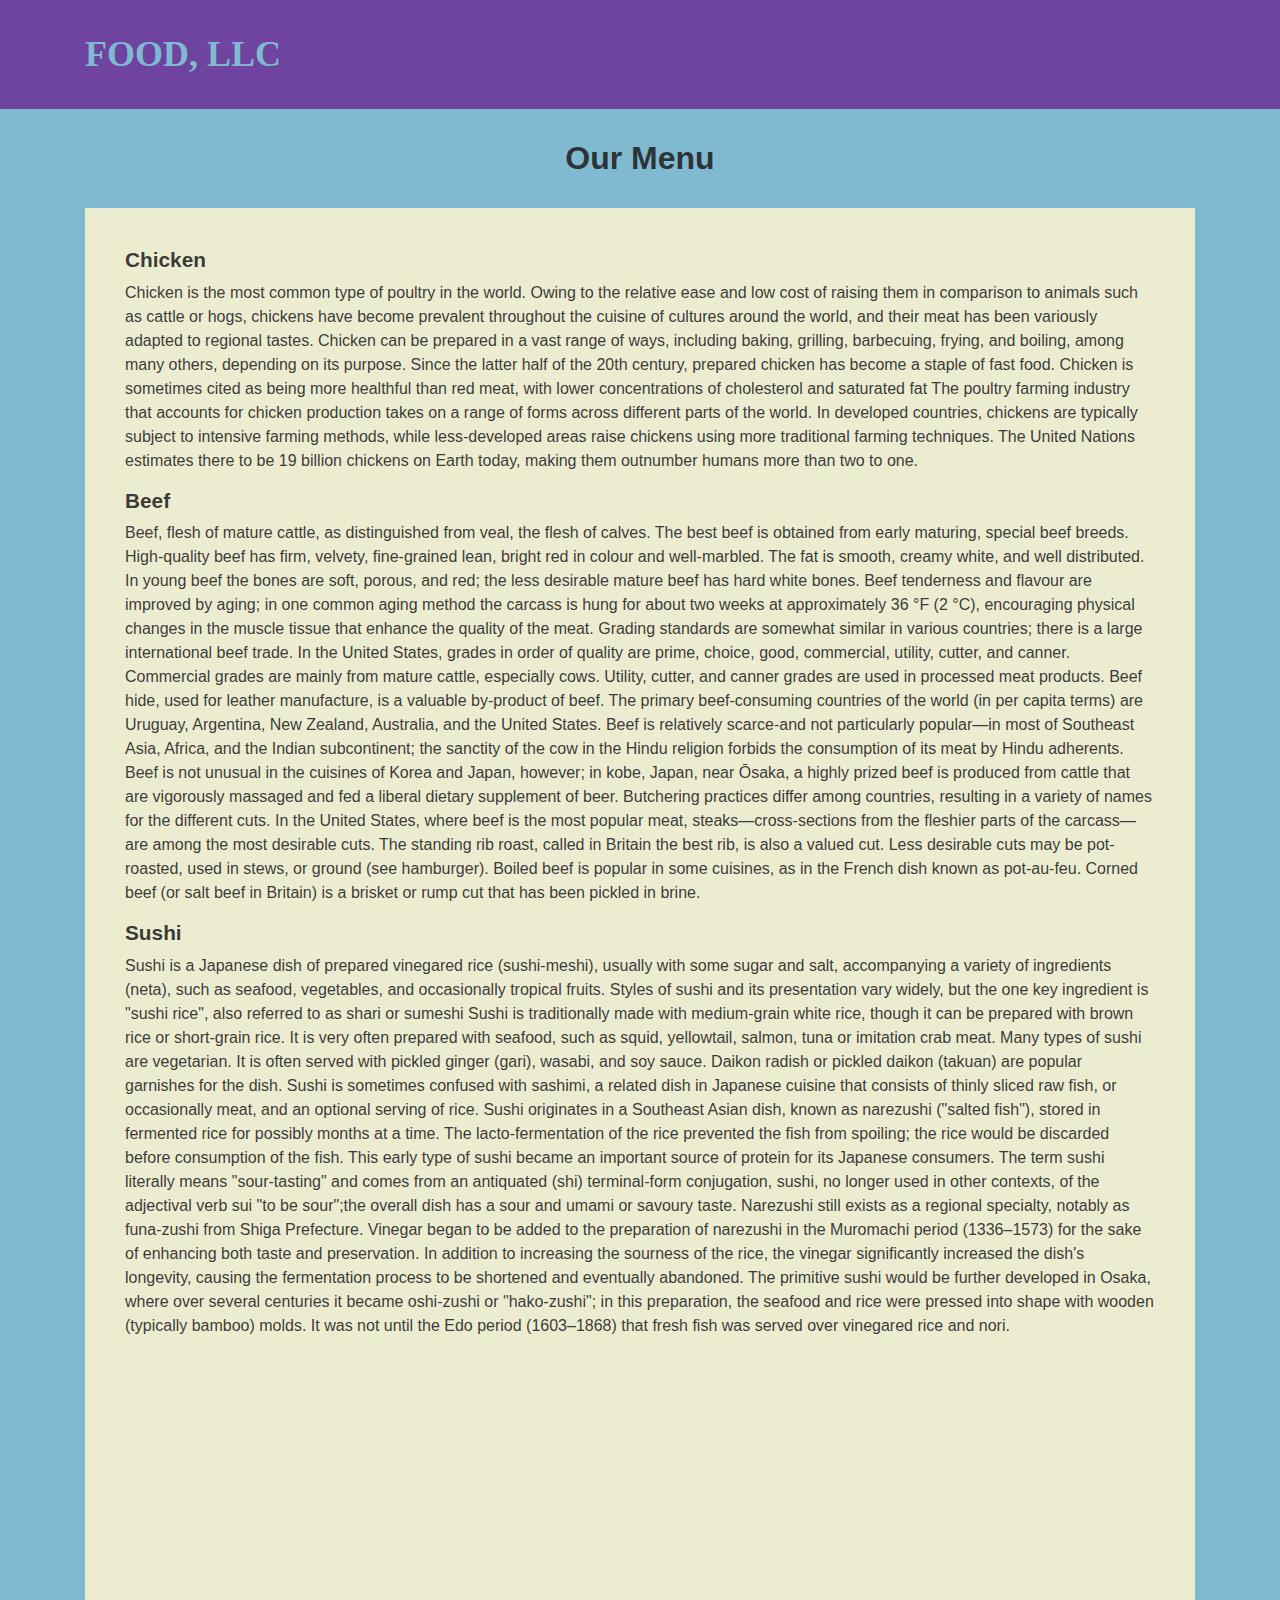
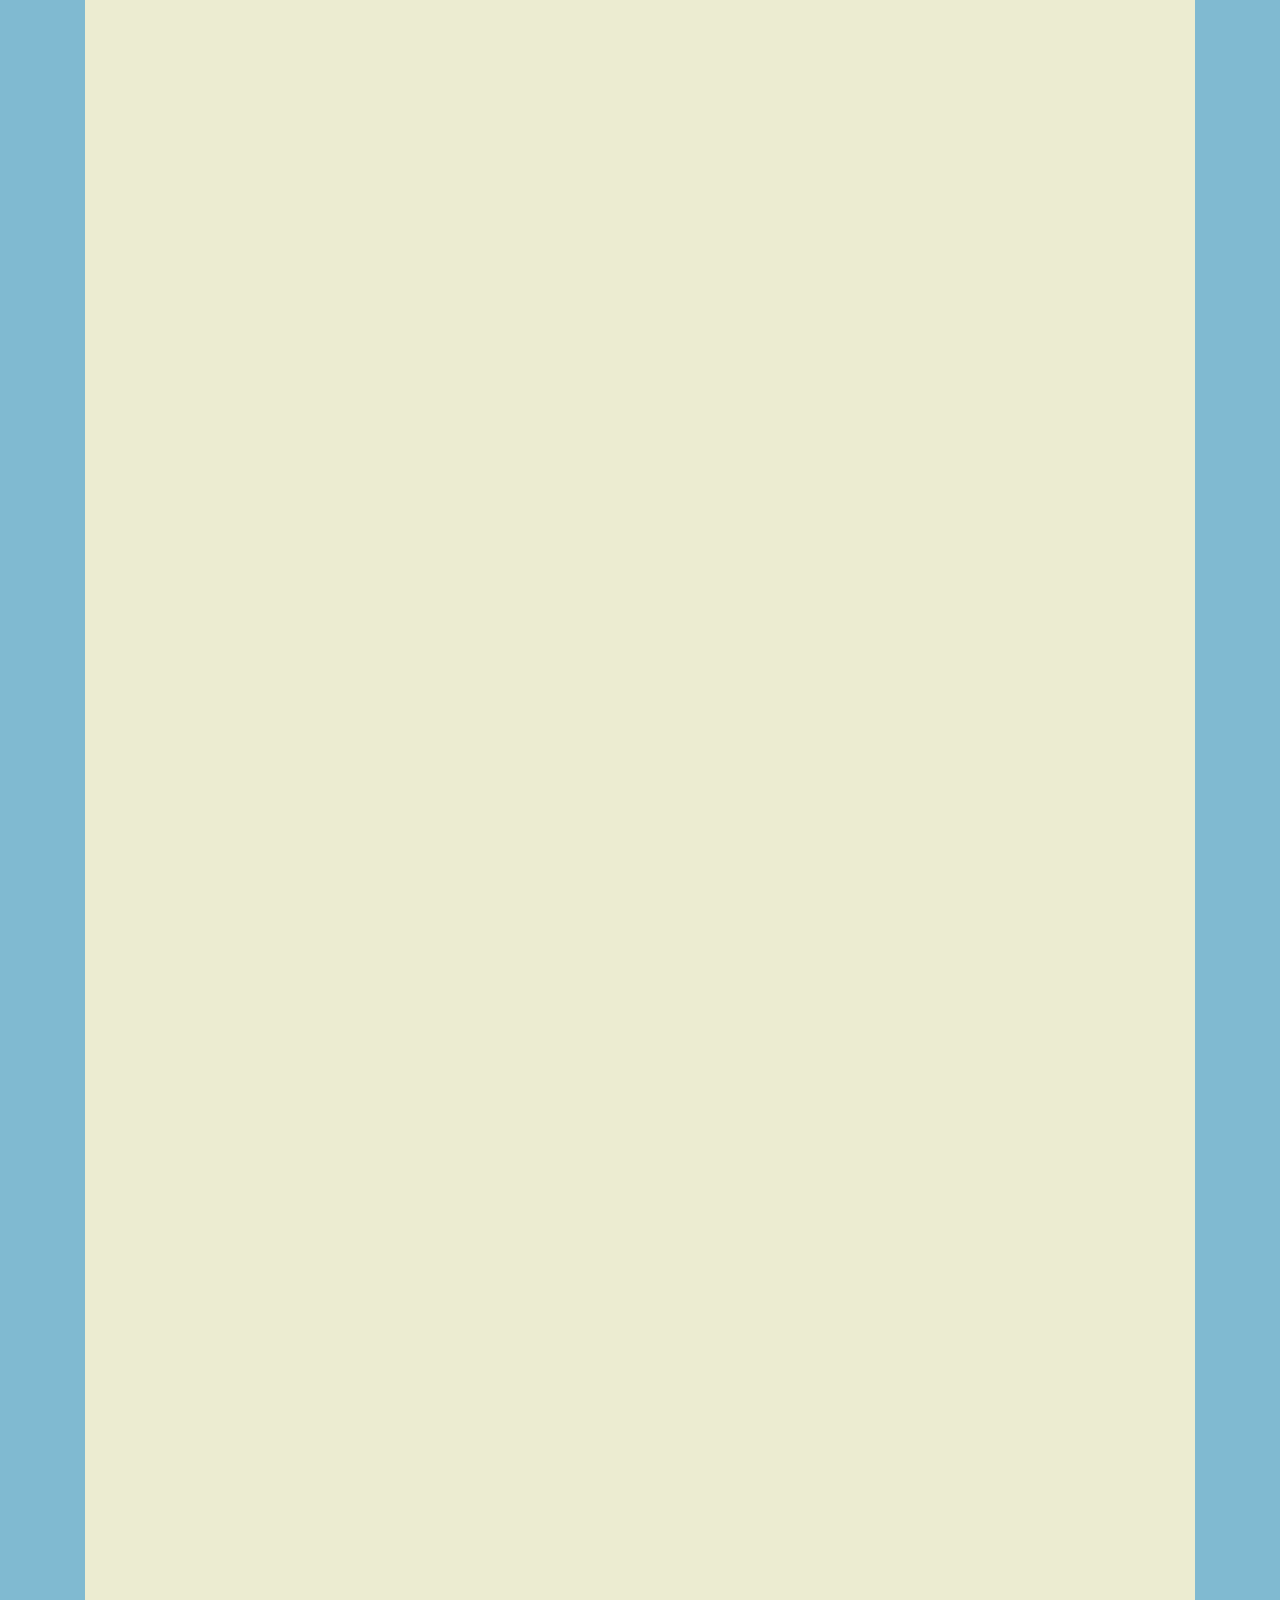
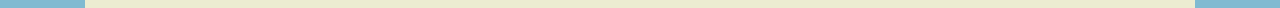
<file: Assignment 7/Using Bootstrap/index.html>
<!doctype html>
<html lang="en">

<head>
	<meta charset="utf-8">
	<meta name="viewport" content="width=device-width, initial-scale=1, shrink-to-fit=no">
	<link rel="stylesheet" href="css/bootstrap.min.css">
	<link rel="stylesheet" href="css/style.css">
	<title>Module 3 Assignment</title>
</head>

<body>
	<header>
		<nav id="header-nav" class="navbar navbar-expand-lg navbar-light">
			<div class="container">
				<div class="navbar-brand">
					<a href="index.html">
						<h1>Food, LLC</h1>
					</a>
				</div>

				<button class="navbar-toggler" type="button" data-toggle="collapse"
					data-target="#navbarSupportedContent" aria-controls="navbarSupportedContent" aria-expanded="false"
					aria-label="Toggle navigation">
					<span class="navbar-toggler-icon"></span>
				</button>

				<div id="navbarSupportedContent" class="collapse navbar-collapse">
					<ul id="nav-list" class="navbar-nav mr-auto d-lg-none">
						<li class="nav-item active">
							<a class="nav-link text-center" href="#chicken">Chicken</a>
						</li>
						<li class="nav-item">
							<a class="nav-link text-center" href="#beef">Beef</a>
						</li>
						<li class="nav-item">
							<a class="nav-link text-center" href="#sushi">Sushi</a>
						</li>
					</ul>
				</div><!-- .collapse .navbar-collapse -->
			</div><!-- .container -->
		</nav><!-- .navbar-->
	</header>

	<div id="main-content" class="container">
		<h2 id="page-title" class="text-center">Our Menu</h2>
		<div id="main-text">
			<h3 id="chicken">Chicken</h3>
			<p>Chicken is the most common type of poultry in the world. Owing to the relative ease and low cost of
				raising them in
				comparison to animals such as cattle or hogs, chickens have become prevalent throughout the cuisine of
				cultures around
				the world, and their meat has been variously adapted to regional tastes.
				Chicken can be prepared in a vast range of ways, including baking, grilling, barbecuing, frying, and
				boiling, among many
				others, depending on its purpose. Since the latter half of the 20th century, prepared chicken has become
				a staple of
				fast food. Chicken is sometimes cited as being more healthful than red meat, with lower concentrations
				of cholesterol
				and saturated fat
				The poultry farming industry that accounts for chicken production takes on a range of forms across
				different parts of
				the world. In developed countries, chickens are typically subject to intensive farming methods, while
				less-developed
				areas raise chickens using more traditional farming techniques. The United Nations estimates there to be
				19 billion
				chickens on Earth today, making them outnumber humans more than two to one.
			</p>

			<h3 id="beef">Beef</h3>
			<p>Beef, flesh of mature cattle, as distinguished from veal, the flesh of calves. The best beef is obtained
				from early
				maturing, special beef breeds. High-quality beef has firm, velvety, fine-grained lean, bright red in
				colour and
				well-marbled. The fat is smooth, creamy white, and well distributed. In young beef the bones are soft,
				porous, and red;
				the less desirable mature beef has hard white bones. Beef tenderness and flavour are improved by aging;
				in one common
				aging method the carcass is hung for about two weeks at approximately 36 °F (2 °C), encouraging physical
				changes in the
				muscle tissue that enhance the quality of the meat.
				Grading standards are somewhat similar in various countries; there is a large international beef trade.
				In the United
				States, grades in order of quality are prime, choice, good, commercial, utility, cutter, and canner.
				Commercial grades
				are mainly from mature cattle, especially cows. Utility, cutter, and canner grades are used in processed
				meat products.
				Beef hide, used for leather manufacture, is a valuable by-product of beef.
				The primary beef-consuming countries of the world (in per capita terms) are Uruguay, Argentina, New
				Zealand, Australia,
				and the United States. Beef is relatively scarce-and not particularly popular—in most of Southeast Asia,
				Africa, and the
				Indian subcontinent; the sanctity of the cow in the Hindu religion forbids the consumption of its meat
				by Hindu
				adherents. Beef is not unusual in the cuisines of Korea and Japan, however; in kobe, Japan, near Ōsaka,
				a highly prized
				beef is produced from cattle that are vigorously massaged and fed a liberal dietary supplement of beer.
				Butchering practices differ among countries, resulting in a variety of names for the different cuts. In
				the United
				States, where beef is the most popular meat, steaks—cross-sections from the fleshier parts of the
				carcass—are among the
				most desirable cuts. The standing rib roast, called in Britain the best rib, is also a valued cut. Less
				desirable cuts
				may be pot-roasted, used in stews, or ground (see hamburger). Boiled beef is popular in some cuisines,
				as in the French
				dish known as pot-au-feu. Corned beef (or salt beef in Britain) is a brisket or rump cut that has been
				pickled in brine.

			</p>
			<h3 id="sushi">Sushi</h3>
			<p>Sushi is a Japanese dish of prepared vinegared rice (sushi-meshi), usually with some sugar and salt,
				accompanying a
				variety of ingredients (neta), such as seafood, vegetables, and occasionally tropical fruits. Styles of
				sushi and its
				presentation vary widely, but the one key ingredient is "sushi rice", also referred to as shari or
				sumeshi
				Sushi is traditionally made with medium-grain white rice, though it can be prepared with brown rice or
				short-grain rice.
				It is very often prepared with seafood, such as squid, yellowtail, salmon, tuna or imitation crab meat.
				Many types of
				sushi are vegetarian. It is often served with pickled ginger (gari), wasabi, and soy sauce. Daikon
				radish or pickled
				daikon (takuan) are popular garnishes for the dish.
				Sushi is sometimes confused with sashimi, a related dish in Japanese cuisine that consists of thinly
				sliced raw fish, or
				occasionally meat, and an optional serving of rice.
				Sushi originates in a Southeast Asian dish, known as narezushi ("salted fish"), stored in fermented rice
				for possibly
				months at a time. The lacto-fermentation of the rice prevented the fish from spoiling; the rice would be
				discarded
				before consumption of the fish. This early type of sushi became an important source of protein for its
				Japanese
				consumers. The term sushi literally means "sour-tasting" and comes from an antiquated (shi)
				terminal-form conjugation,
				sushi, no longer used in other contexts, of the adjectival verb sui "to be sour";the overall dish has a
				sour and umami
				or savoury taste. Narezushi still exists as a regional specialty, notably as funa-zushi from Shiga
				Prefecture.
				Vinegar began to be added to the preparation of narezushi in the Muromachi period (1336–1573) for the
				sake of enhancing
				both taste and preservation. In addition to increasing the sourness of the rice, the vinegar
				significantly increased the
				dish's longevity, causing the fermentation process to be shortened and eventually abandoned. The
				primitive sushi would
				be further developed in Osaka, where over several centuries it became oshi-zushi or "hako-zushi"; in
				this preparation,
				the seafood and rice were pressed into shape with wooden (typically bamboo) molds.
				It was not until the Edo period (1603–1868) that fresh fish was served over vinegared rice and nori.

			</p>
		</div>
	</div>

	<script src="js/jquery-3.3.1.js"></script>
	<script src="js/bootstrap.min.js"></script>

</body>

</html>
</file>
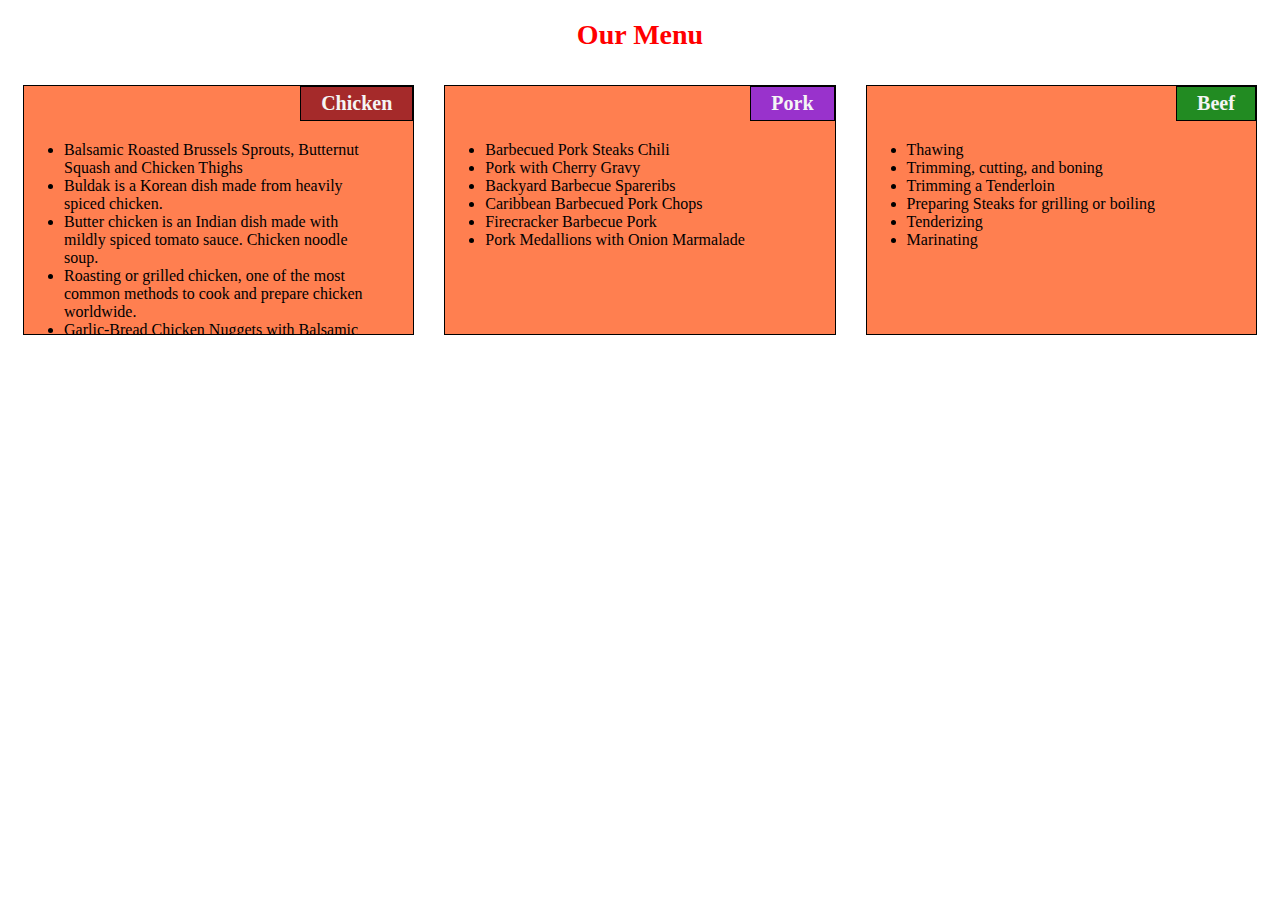
<file: Assignment 7/Using Media Query/Index.html>
<!DOCTYPE html>
<html>

<head>
    <meta charset="utf-8" />
    <meta http-equiv="X-UA-Compatible" content="IE=edge">
    <title>Module2 Assignment</title>
    <meta name="viewport" content="width=device-width, initial-scale=1">
    <link rel="stylesheet" href="stylesheet.css" />
</head>

<body>
    <h1>Our Menu</h1>

    <div class="col-lg-4 col-md-6 col-sm-12">
        <section>
            <h2 id="chicken">Chicken</h2>
            <ul>
                <li>Balsamic Roasted Brussels Sprouts, Butternut Squash and Chicken Thighs</li>
                <li>Buldak is a Korean dish made from heavily spiced chicken.</li>
                <li>Butter chicken is an Indian dish made with mildly spiced tomato sauce.
                    Chicken noodle soup.</li>
                <li>Roasting or grilled chicken, one of the most common methods to cook and prepare chicken worldwide.
                </li>
                <li>Garlic-Bread Chicken Nuggets with Balsamic Ketchup</li>
            </ul>
        </section>
    </div>

    <div class="col-lg-4 col-md-6 col-sm-12">
        <section>
            <h2 id="pork">Pork</h2>
            <ul>
                <li>Barbecued Pork Steaks Chili</li>
                <li>Pork with Cherry Gravy</li>
                <li>Backyard Barbecue Spareribs</li>
                <li>Caribbean Barbecued Pork Chops</li>
                <li>Firecracker Barbecue Pork</li>
                <li>Pork Medallions with Onion Marmalade</li>
            </ul>
        </section>
    </div>

    <div class="col-lg-4 col-md-12 col-sm-12">
        <section>
            <h2 id="beef">Beef</h2>
            <ul>
                <li>Thawing</li>
                <li>Trimming, cutting, and boning</li>
                <li>Trimming a Tenderloin</li>
                <li>Preparing Steaks for grilling or boiling</li>
                <li>Tenderizing</li>
                <li>Marinating</li>
            </ul>
        </section>
    </div>

</body>

</html>
</file>
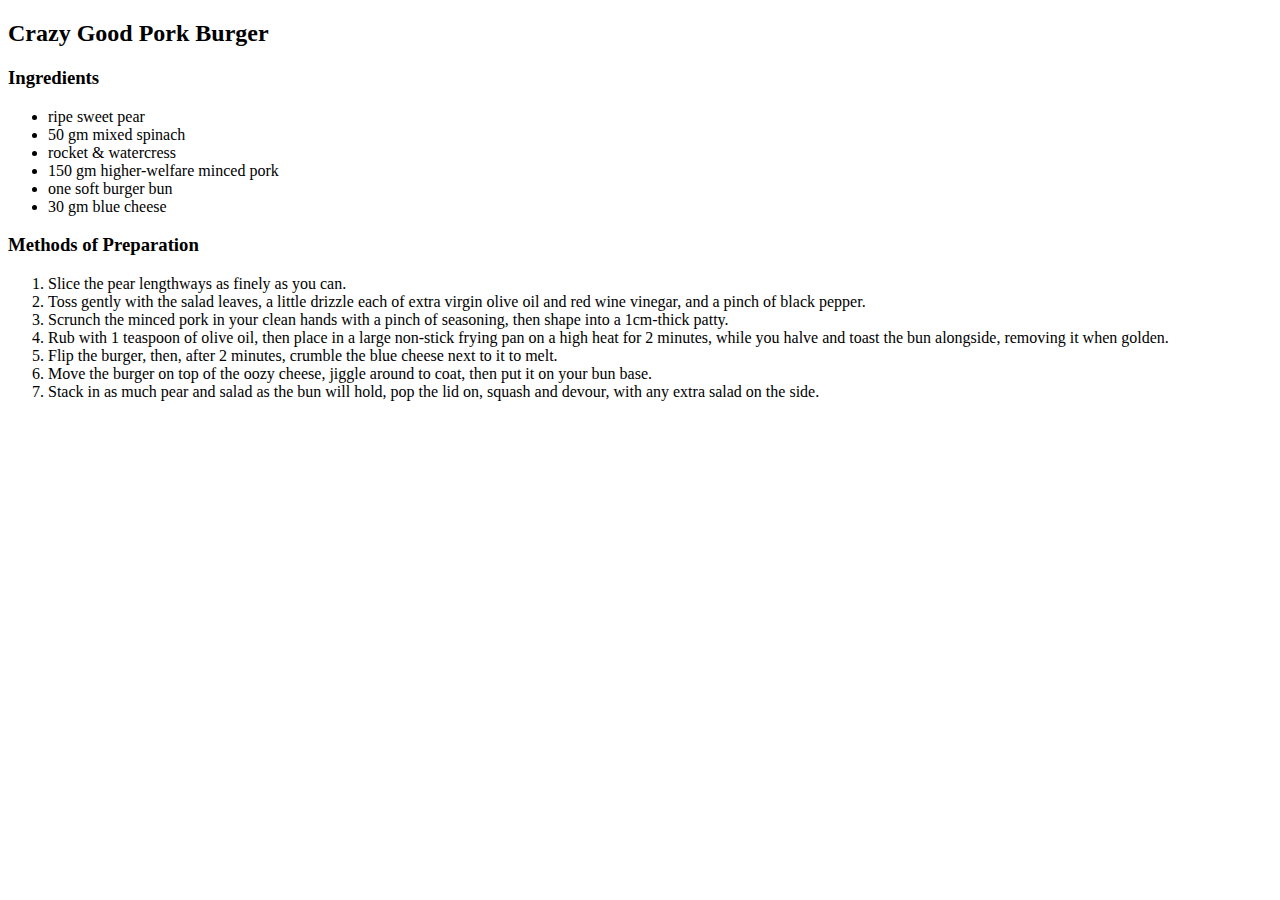
<file: Assignment 1.html>
<!DOCTYPE html>
<html lang="en">
  <head>
    <meta charset="UTF-8" />
    <meta name="viewport" content="width=device-width, initial-scale=1.0" />
    <title>Lists</title>
  </head>
  <body>
    <h2>Crazy Good Pork Burger</h2>
    <h3>Ingredients</h3>
    <!--The below is unordered list representation-->
    <ul>
      <!--Here li represent the list items-->
      <li>ripe sweet pear</li>
      <li>50 gm mixed spinach</li>
      <li>rocket & watercress</li>
      <li>150 gm higher-welfare minced pork</li>
      <li>one soft burger bun</li>
      <li>30 gm blue cheese</li>
    </ul>
    <!--this is the header-->
    <h3>Methods of Preparation</h3>
    <!--The below is the ordered list representation-->
    <ol>
      <li>Slice the pear lengthways as finely as you can.</li>
      <li>
        Toss gently with the salad leaves, a little drizzle each of extra virgin
        olive oil and red wine vinegar, and a pinch of black pepper.
      </li>
      <li>
        Scrunch the minced pork in your clean hands with a pinch of seasoning,
        then shape into a 1cm-thick patty.
      </li>
      <li>
        Rub with 1 teaspoon of olive oil, then place in a large non-stick frying
        pan on a high heat for 2 minutes, while you halve and toast the bun
        alongside, removing it when golden.
      </li>
      <li>
        Flip the burger, then, after 2 minutes, crumble the blue cheese next to
        it to melt.
      </li>
      <li>
        Move the burger on top of the oozy cheese, jiggle around to coat, then
        put it on your bun base.
      </li>
      <li>
        Stack in as much pear and salad as the bun will hold, pop the lid on,
        squash and devour, with any extra salad on the side.
      </li>
    </ol>
  </body>
</html>
</file>
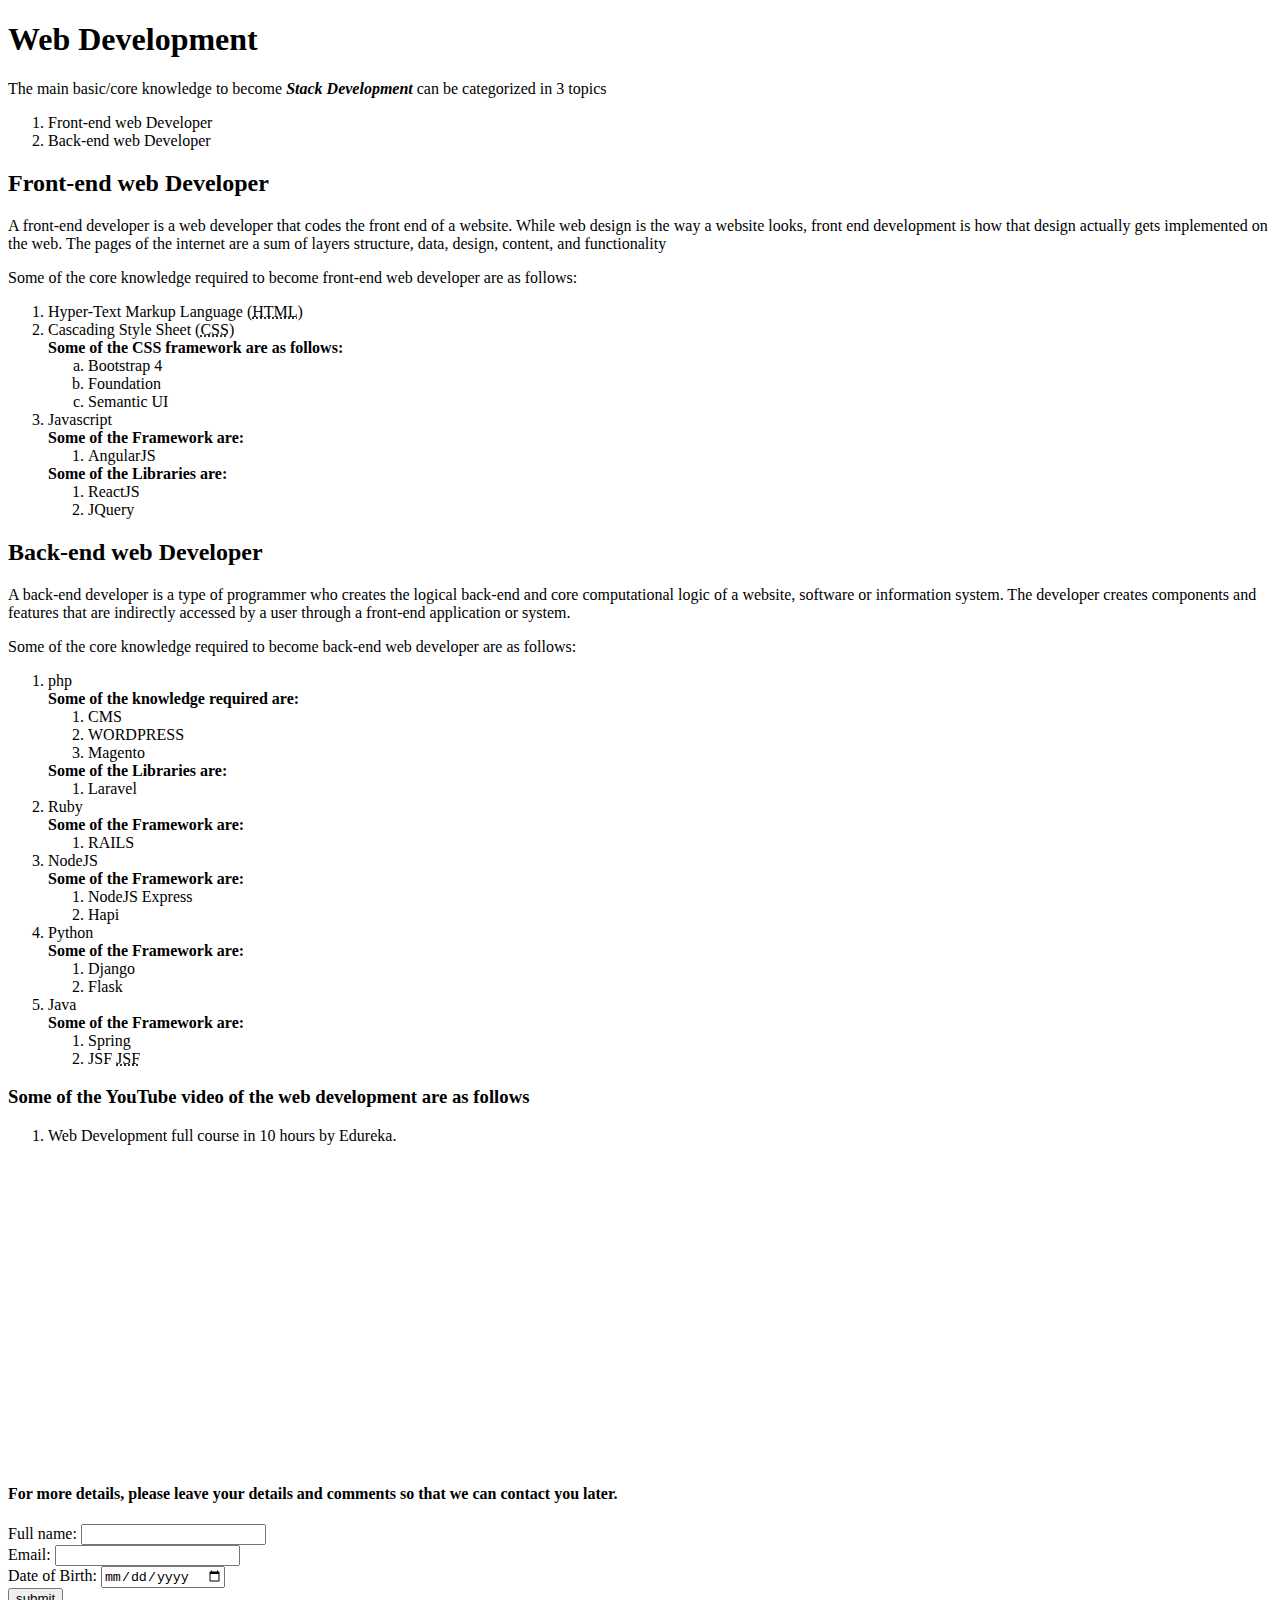
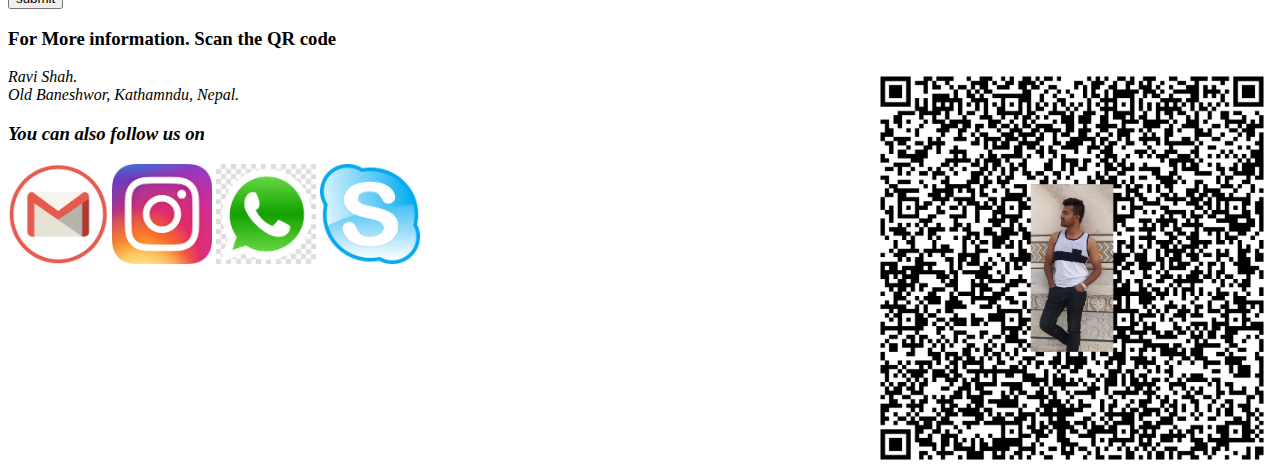
<file: Assignment 4/Assignment4.html>
<!DOCTYPE html>
<html lang="en">
  <head>
    <meta charset="UTF-8" />
    <meta name="viewport" content="width=device-width, initial-scale=1.0" />
    <title>Web Development</title>
  </head>
  <body>
    <h1>Web Development</h1>
    <p>
      The main basic/core knowledge to become
      <b><i> Stack Development</i></b> can be categorized in 3 topics
    </p>
    <ol>
      <li>Front-end web Developer</li>
      <li>Back-end web Developer</li>
    </ol>
    <h2>Front-end web Developer</h2>
    <p>
      A front-end developer is a web developer that codes the front end of a
      website. While web design is the way a website looks, front end
      development is how that design actually gets implemented on the web. The
      pages of the internet are a sum of layers structure, data, design,
      content, and functionality
    </p>
    <p>
      Some of the core knowledge required to become front-end web developer are
      as follows:
    </p>
    <ol>
      <li>
        Hyper-Text Markup Language (<abbr title="Hyper-Text Markup Language"
          >HTML</abbr
        >)
      </li>
      <li>
        Cascading Style Sheet (<abbr title="Cascading Style Sheet">CSS</abbr>)
        <br />
        <b>Some of the CSS framework are as follows:</b>
        <ol type="a">
          <li>Bootstrap 4</li>
          <li>Foundation</li>
          <li>Semantic UI</li>
        </ol>
      </li>
      <li>
        Javascript <br />
        <b>Some of the Framework are: </b>
        <ol>
          <li>AngularJS</li>
        </ol>
        <b>Some of the Libraries are: </b>
        <ol>
          <li>ReactJS</li>
          <li>JQuery</li>
        </ol>
      </li>
    </ol>
    <h2>Back-end web Developer</h2>
    <p>
      A back-end developer is a type of programmer who creates the logical
      back-end and core computational logic of a website, software or
      information system. The developer creates components and features that are
      indirectly accessed by a user through a front-end application or system.
    </p>
    <p>
      Some of the core knowledge required to become back-end web developer are
      as follows:
    </p>
    <ol>
      <li>
        php <br />
        <b>Some of the knowledge required are: </b>
        <ol>
          <li>CMS</li>
          <li>WORDPRESS</li>
          <li>Magento</li>
        </ol>
        <b>Some of the Libraries are: </b>
        <ol>
          <li>Laravel</li>
        </ol>
      </li>
      <li>
        Ruby <br />
        <b>Some of the Framework are: </b>
        <ol>
          <li>RAILS</li>
        </ol>
      </li>
      <li>
        NodeJS <br />
        <b>Some of the Framework are: </b>
        <ol>
          <li>NodeJS Express</li>
          <li>Hapi</li>
        </ol>
      </li>
      <li>
        Python
        <br />
        <b>Some of the Framework are: </b>
        <ol>
          <li>Django</li>
          <li>Flask</li>
        </ol>
      </li>
      <li>
        Java
        <br />
        <b>Some of the Framework are: </b>
        <ol>
          <li>Spring</li>
          <li>JSF <abbr title="Java Server faces">JSF</abbr></li>
        </ol>
      </li>
    </ol>
    <!-- some of the defination od tags:-
        <h1>...<h4> defines the heading.
        <p>...defins the Paragraphs.
        <ol>...defines the ordered list items
        <br/>.. defines the break of line.
        <b>... defines the bold of letter.
        <i>... defines the italic letter.
        <abbr>..defines the abbereviation.   
    -->
    <h3>
      Some of the YouTube video of the web development are as follows
    </h3>
    <ol>
      <li>
        Web Development full course in 10 hours by Edureka. <br />
        <iframe
          width="560"
          height="315"
          src="https://www.youtube.com/embed/Q33KBiDriJY"
          frameborder="0"
          allow="accelerometer; autoplay; encrypted-media; gyroscope; picture-in-picture"
          allowfullscreen
        ></iframe>
      </li>
    </ol>
    <form>
      <h4>
        For more details, please leave your details and comments so that we can
        contact you later.
      </h4>
      <label for="name"
        >Full name:
        <input type="text" name="name" />
      </label>
      <br />
      <label for="email"
        >Email:
        <input type="email" name="email" />
      </label>
      <br />
      <label for="birth"
        >Date of Birth:
        <input type="date" name="birth" />
      </label>
      <br />
      <input type="submit" value="submit" />
    </form>
  </body>
  <footer>
    <h3>For More information. Scan the QR code</h3>
    <img src="qr-code.png" alt="Detail information" width="400" height="400" align="right" />
    <address>
        Ravi Shah. <br>
        Old Baneshwor, Kathamndu, Nepal.
        <p>
            <h3>You can also follow us on</h3>
            <a href="emailto:coolrabi532@gmail.com"><img src="email.png" alt="email" width="100" height="100" /></a>
            <a href="https://www.instagram.com"><img src="instagram.jpg" alt="instagram" width="100" height="100" /></a>
            <a href="https://www.whatsup.com"><img src="whatsup.jpg" alt="whatsup" width="100" height="100" /></a>
            <a href="https://www.skype.com"><img src="skype.jpg" alt="Skype" width="100" height="100"></a>
        </p>
    </address>
  </footer>
</html>
</file>
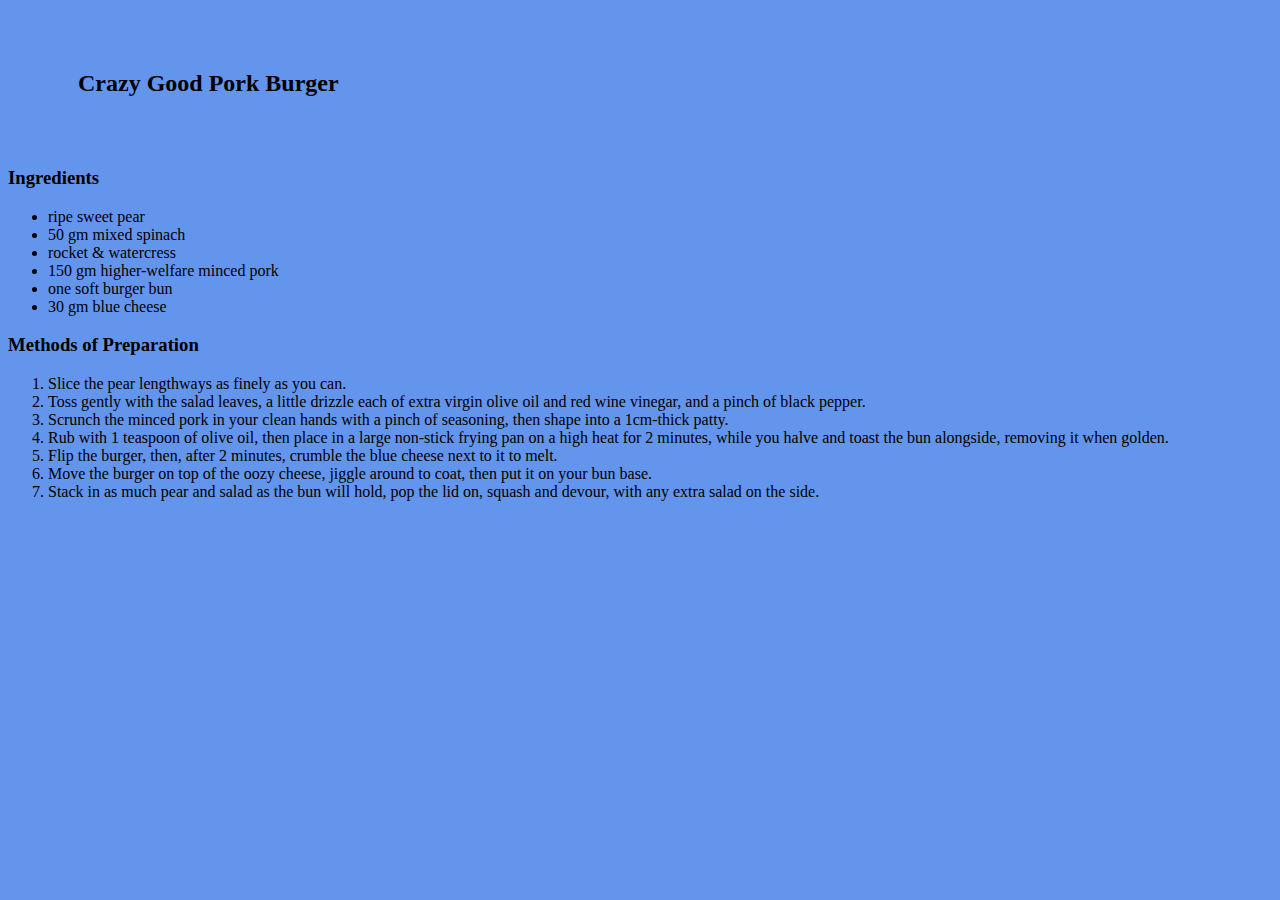
<file: Assignment 5/Assignment 1.html>
<!DOCTYPE html>
<html lang="en">

<head>
  <meta charset="UTF-8" />
  <meta name="viewport" content="width=device-width, initial-scale=1.0" />
  <link rel="stylesheet" href="style.css">
  <title>Lists</title>
</head>

<body>
  <h2>Crazy Good Pork Burger</h2>
  <h3>Ingredients</h3>
  <!--The below is unordered list representation-->
  <ul>
    <!--Here li represent the list items-->
    <li>ripe sweet pear</li>
    <li>50 gm mixed spinach</li>
    <li>rocket & watercress</li>
    <li>150 gm higher-welfare minced pork</li>
    <li>one soft burger bun</li>
    <li>30 gm blue cheese</li>
  </ul>
  <!--this is the header-->
  <h3>Methods of Preparation</h3>
  <!--The below is the ordered list representation-->
  <ol>
    <li>Slice the pear lengthways as finely as you can.</li>
    <li>
      Toss gently with the salad leaves, a little drizzle each of extra virgin
      olive oil and red wine vinegar, and a pinch of black pepper.
    </li>
    <li>
      Scrunch the minced pork in your clean hands with a pinch of seasoning,
      then shape into a 1cm-thick patty.
    </li>
    <li>
      Rub with 1 teaspoon of olive oil, then place in a large non-stick frying
      pan on a high heat for 2 minutes, while you halve and toast the bun
      alongside, removing it when golden.
    </li>
    <li>
      Flip the burger, then, after 2 minutes, crumble the blue cheese next to
      it to melt.
    </li>
    <li>
      Move the burger on top of the oozy cheese, jiggle around to coat, then
      put it on your bun base.
    </li>
    <li>
      Stack in as much pear and salad as the bun will hold, pop the lid on,
      squash and devour, with any extra salad on the side.
    </li>
  </ol>
</body>

</html>
</file>
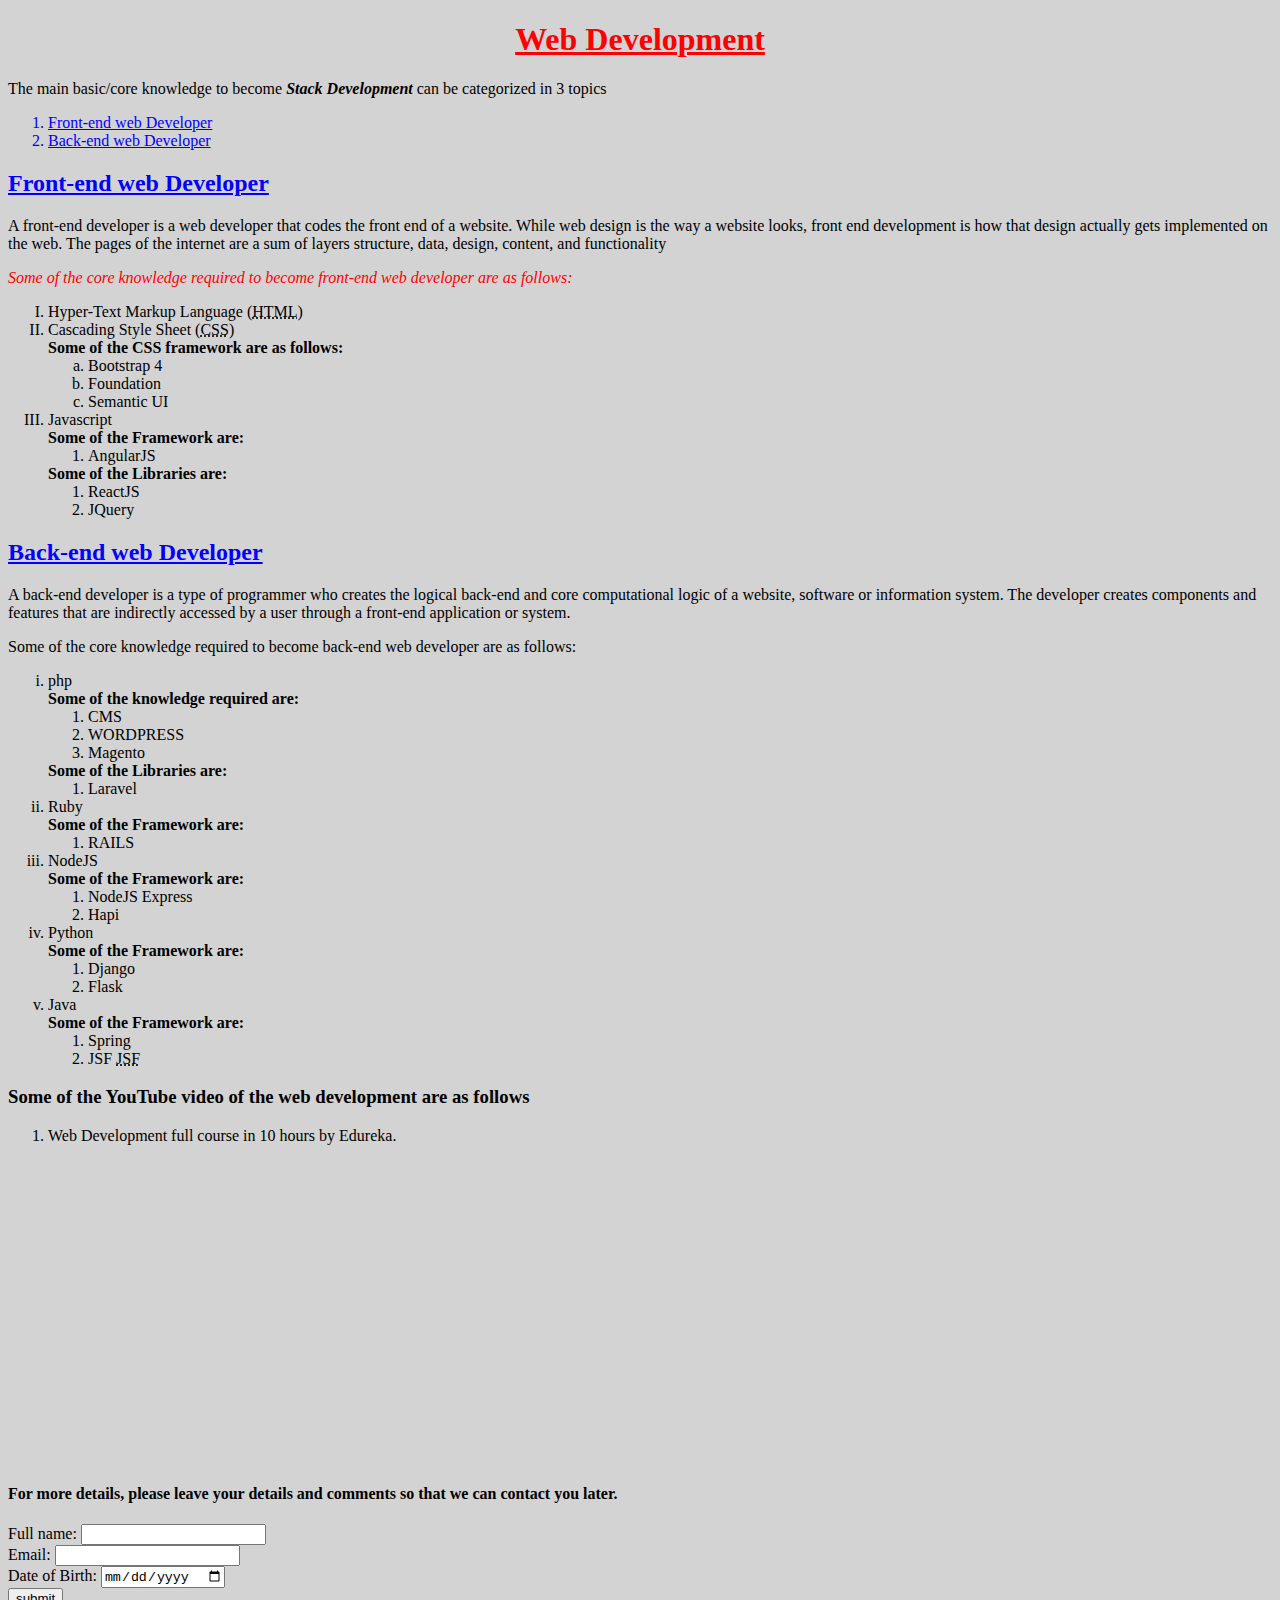
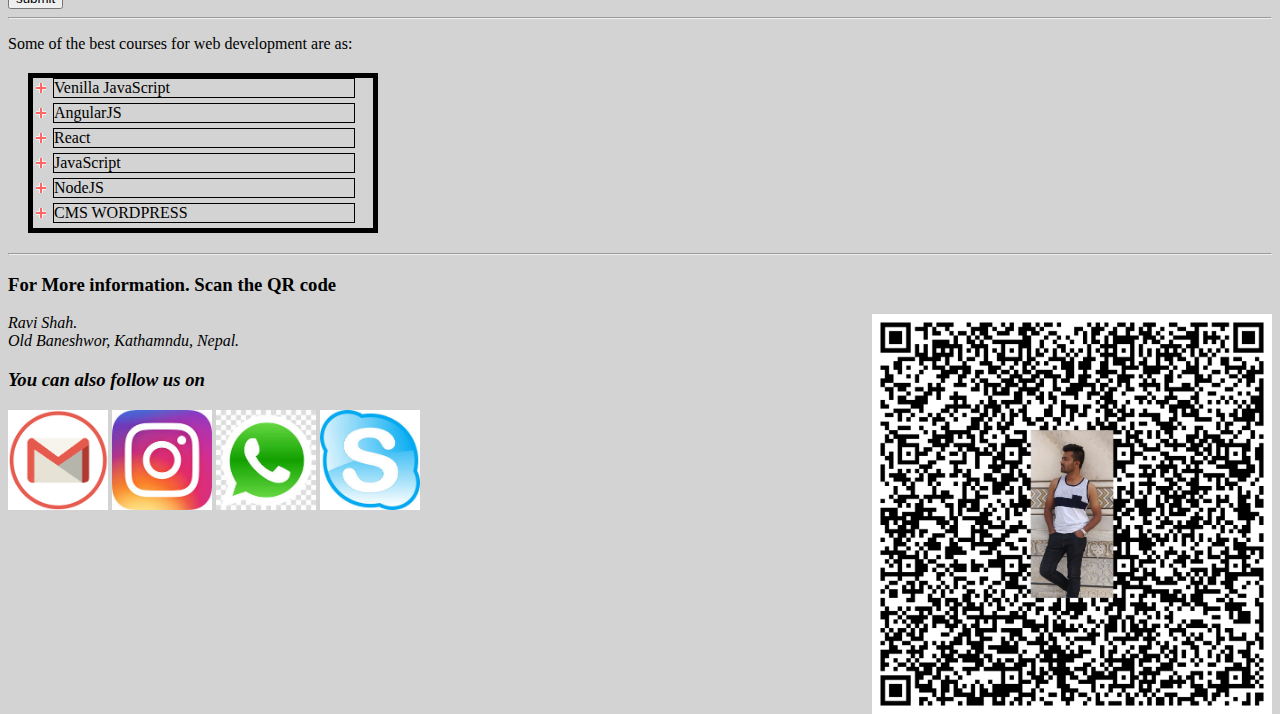
<file: Assignment 6/Assignment5.html>
<!DOCTYPE html>
<html lang="en">

<head>
    <meta charset="UTF-8" />
    <meta name="viewport" content="width=device-width, initial-scale=1.0" />
    <link rel="stylesheet" href="style.css">
    <title>Web Development</title>
</head>

<body>
    <h1 id="dark">Web Development</h1>
    <p class="empha">
        The main basic/core knowledge to become
        <b><i> Stack Development</i></b> can be categorized in 3 topics
    </p>
    <ol class="blu">
        <li>Front-end web Developer</li>
        <li>Back-end web Developer</li>
    </ol>
    <h2 class="underlin">Front-end web Developer</h2>
    <p>
        A front-end developer is a web developer that codes the front end of a
        website. While web design is the way a website looks, front end
        development is how that design actually gets implemented on the web. The
        pages of the internet are a sum of layers structure, data, design,
        content, and functionality
    </p>
    <p> <span>
            Some of the core knowledge required to become front-end web developer are
            as follows:
        </span></p>
    <ol class="roman">
        <li>
            Hyper-Text Markup Language (<abbr title="Hyper-Text Markup Language">HTML</abbr>)
        </li>
        <li>
            Cascading Style Sheet (<abbr title="Cascading Style Sheet">CSS</abbr>)
            <br />
            <b>Some of the CSS framework are as follows:</b>
            <ol type="a">
                <li>Bootstrap 4</li>
                <li>Foundation</li>
                <li>Semantic UI</li>
            </ol>
        </li>
        <li>
            Javascript <br />
            <b>Some of the Framework are: </b>
            <ol>
                <li>AngularJS</li>
            </ol>
            <b>Some of the Libraries are: </b>
            <ol>
                <li>ReactJS</li>
                <li>JQuery</li>
            </ol>
        </li>
    </ol>
    <h2 class="blu">Back-end web Developer</h2>
    <p>
        A back-end developer is a type of programmer who creates the logical
        back-end and core computational logic of a website, software or
        information system. The developer creates components and features that are
        indirectly accessed by a user through a front-end application or system.
    </p>
    <p>
        Some of the core knowledge required to become back-end web developer are
        as follows:
    </p>
    <ol class="smallroman">
        <li>
            php <br />
            <b>Some of the knowledge required are: </b>
            <ol>
                <li>CMS</li>
                <li>WORDPRESS</li>
                <li>Magento</li>
            </ol>
            <b>Some of the Libraries are: </b>
            <ol>
                <li>Laravel</li>
            </ol>
        </li>
        <li>
            Ruby <br />
            <b>Some of the Framework are: </b>
            <ol>
                <li>RAILS</li>
            </ol>
        </li>
        <li>
            NodeJS <br />
            <b>Some of the Framework are: </b>
            <ol>
                <li>NodeJS Express</li>
                <li>Hapi</li>
            </ol>
        </li>
        <li>
            Python
            <br />
            <b>Some of the Framework are: </b>
            <ol>
                <li>Django</li>
                <li>Flask</li>
            </ol>
        </li>
        <li>
            Java
            <br />
            <b>Some of the Framework are: </b>
            <ol>
                <li>Spring</li>
                <li>JSF <abbr title="Java Server faces">JSF</abbr></li>
            </ol>
        </li>
    </ol>
    <!-- some of the defination od tags:-
        <h1>...<h4> defines the heading.
        <p>...defins the Paragraphs.
        <ol>...defines the ordered list items
        <br/>.. defines the break of line.
        <b>... defines the bold of letter.
        <i>... defines the italic letter.
        <abbr>..defines the abbereviation.   
    -->
    <h3>
        Some of the YouTube video of the web development are as follows
    </h3>
    <ol>
        <li>
            Web Development full course in 10 hours by Edureka. <br />
            <iframe width="560" height="315" src="https://www.youtube.com/embed/Q33KBiDriJY" frameborder="0"
                allow="accelerometer; autoplay; encrypted-media; gyroscope; picture-in-picture"
                allowfullscreen></iframe>
        </li>
    </ol>
    <form>
        <h4>
            For more details, please leave your details and comments so that we can
            contact you later.
        </h4>
        <label for="name">Full name:
            <input type="text" name="name" />
        </label>
        <br />
        <label for="email">Email:
            <input type="email" name="email" />
        </label>
        <br />
        <label for="birth">Date of Birth:
            <input type="date" name="birth" />
        </label>
        <br />
        <input type="submit" value="submit" />
    </form>
    <hr>
    <p>Some of the best courses for web development are as:</p>
    <ul class="imageicon">
        <li>Venilla JavaScript</li>
        <li>AngularJS</li>
        <li>React</li>
        <li>JavaScript</li>
        <li>NodeJS</li>
        <li>CMS WORDPRESS</li>
    </ul>
    <hr>
</body>
<footer>
    <h3>For More information. Scan the QR code</h3>
    <img src="qr-code.png" alt="Detail information" width="400" height="400" align="right" />
    <address>
        Ravi Shah. <br>
        Old Baneshwor, Kathamndu, Nepal.
        <p>
            <h3>You can also follow us on</h3>
            <a href="emailto:coolrabi532@gmail.com"><img src="email.png" alt="email" width="100" height="100" /></a>
            <a href="https://www.instagram.com"><img src="instagram.jpg" alt="instagram" width="100" height="100" /></a>
            <a href="https://www.whatsup.com"><img src="whatsup.jpg" alt="whatsup" width="100" height="100" /></a>
            <a href="https://www.skype.com"><img src="skype.jpg" alt="Skype" width="100" height="100"></a>
        </p>
    </address>
</footer>

</html>
</file>
<file: Assignment 7/Using Bootstrap/css/style.css>
body {
  font-size: 16px;
  color: rgba(34, 33, 33, 0.884);
  background-color: #80bad1;
  font-family: 'Segoe UI', Tahoma, Geneva, Verdana, sans-serif
}

#header-nav {
  background-color: #6f44a0;
  min-height: 50px;
}

.navbar-brand h1 {
  font-family: 'Lora', serif;
  color: #80bad1;
  font-size: 1.8em;
  text-transform: uppercase;
  font-weight: bold;
  margin-top: 20px;
  margin-bottom: 20px;
}

.navbar-brand a:hover, .navbar-brand a:focus {
  text-decoration: none;
}

#nav-list a {
  color: #80bad1;
  background: rgb(236, 236, 209);
  border: 1px solid #6f44a0;
  font-weight: bold;
}

#nav-list a:hover {
  background: rgb(236, 236, 209);
  opacity: 0.6;
}

#page-title {
  font-weight: bold;
  margin-top: 30px;
  margin-bottom: 30px;
}

#main-text {
  height: 3000px;
  padding: 40px;
  background-color: rgb(236, 236, 209);
}

h3 {
  font-size: 1.3em;
  font-weight: bold;
}
</file>
<file: Assignment 7/Using Media Query/stylesheet.css>
* {
    box-sizing: border-box;
    font-family: Cochin, Georgia, Times, 'Times New Roman', serif;
}

h1 {
    color: red;
    font-size: 175%;
    text-align: center;
}

section {
    border: 1px solid black;    
    background-color: coral;
    height: 250px;
    overflow: auto;
}

h2 {
    float: right;
    border:1px solid black;
    color: whitesmoke;
    font-size: 125%;
    padding: 5px 20px 5px 20px;
    margin-top: 0;
    margin-bottom: 20px;
}

ul {
    clear: right;
    width: 90%;
}
#chicken {
    background-color: brown;
}

#pork {
    background-color: darkorchid;
}

#beef{
    background-color: forestgreen;
}

/********** For the view in Desktop **********/
@media (min-width: 750px) {
    .col-lg-1, .col-lg-2, .col-lg-3, .col-lg-4, .col-lg-5, .col-lg-6, .col-lg-7, .col-lg-8, .col-lg-9, .col-lg-10, .col-lg-11, .col-lg-12 {
      float: left;
      padding: 15px;
    }
    .col-lg-1 {
      width: 8.33%;
    }
    .col-lg-2 {
      width: 16.66%;
    }
    .col-lg-3 {
      width: 25%;
    }
    .col-lg-4 {
      width: 33.33%;
    }
    .col-lg-5 {
      width: 41.66%;
    }
    .col-lg-6 {
      width: 50%;
    }
    .col-lg-7 {
      width: 58.33%;
    }
    .col-lg-8 {
      width: 66.66%;
    }
    .col-lg-9 {
      width: 75%;
    }
    .col-lg-10 {
      width: 83.33%;
    }
    .col-lg-11 {
      width: 91.66%;
    }
    .col-lg-12 {
      width: 100%;
    }
  }

  /********** For the view in Tablet **********/
  @media (min-width: 401px) and (max-width: 749px) {
    .col-md-1, .col-md-2, .col-md-3, .col-md-4, .col-md-5, .col-md-6, .col-md-7, .col-md-8, .col-md-9, .col-md-10, .col-md-11, .col-md-12 {
      float: left;
      padding: 15px;
    }
    .col-md-1 {
      width: 8.33%;
    }
    .col-md-2 {
      width: 16.66%;
    }
    .col-md-3 {
      width: 25%;
    }
    .col-md-4 {
      width: 33.33%;
    }
    .col-md-5 {
      width: 41.66%;
    }
    .col-md-6 {
      width: 50%;
    }
    .col-md-7 {
      width: 58.33%;
    }
    .col-md-8 {
      width: 66.66%;
    }
    .col-md-9 {
      width: 75%;
    }
    .col-md-10 {
      width: 83.33%;
    }
    .col-md-11 {
      width: 91.66%;
    }
    .col-md-12 {
      width: 100%;
    }
  }

  /********** For the view in Mobile**********/
  @media (max-width: 400) {
    .col-sm-1, .col-sm-2, .col-sm-3, .col-sm-4, .col-sm-5, .col-sm-6, .col-sm-7, .col-sm-8, .col-sm-9, .col-sm-10, .col-sm-11, .col-sm-12 {
      float: left;
      padding: 15px;
    }
    .col-sm-1 {
      width: 8.33%;
    }
    .col-sm-2 {
      width: 16.66%;
    }
    .col-sm-3 {
      width: 25%;
    }
    .col-sm-4 {
      width: 33.33%;
    }
    .col-sm-5 {
      width: 41.66%;
    }
    .col-sm-6 {
      width: 50%;
    }
    .col-sm-7 {
      width: 58.33%;
    }
    .col-sm-8 {
      width: 66.66%;
    }
    .col-sm-9 {
      width: 75%;
    }
    .col-sm-10 {
      width: 83.33%;
    }
    .col-sm-11 {
      width: 91.66%;
    }
    .col-sm-12 {
      width: 100%;
    }
  }
</file>
<file: Assignment 5/style.css>
body {
    background-color: cornflowerblue;
}

p {
    font-size: 20px;
}
h1{
    padding: 10px;
}
 h2{
     padding: 50px;
     margin: 20px;
 }

 h3{
     padding-right: 10px;
 }
 h1 {
     color: darkblue;
     text-decoration: crimson;
     text-underline-position: below;
 }
 p{
     color: whitesmoke;
 }
 /* Various CSS Properties websites is https://www.w3schools.com/cssref/*/
</file>
<file: Assignment 6/style.css>
body{
    background-color: lightgray;
}
.imageicon{
    
    list-style-type:none;
    list-style-image:url(add.gif) ; 
    border: 5px solid black;
    width: 300px;
    padding-left: 20px;
    padding-right: 20px;
    margin: 20px;
}

.imageicon li{
    margin-bottom: 5px;
    border-bottom: 1px solid red;
    border: 1px solid black;
    width: 100%;
}
.roman{
    list-style-type:upper-roman;
}
.smallroman>li{
    list-style-type: lower-roman;
}
.empha{
    text-emphasis: unset;
}
span{
    font-style: italic;
    
}
span{
    color: red;
}
.underlin{
    text-decoration: underline;
    color: blue;
    /* text-align: center; */
}
#dark{
    text-decoration:underline;
    color: red;
    text-align: center;
}
.blu{
    color: blue;
    text-decoration: underline;
    /* text-align: center; */
}
</file>
